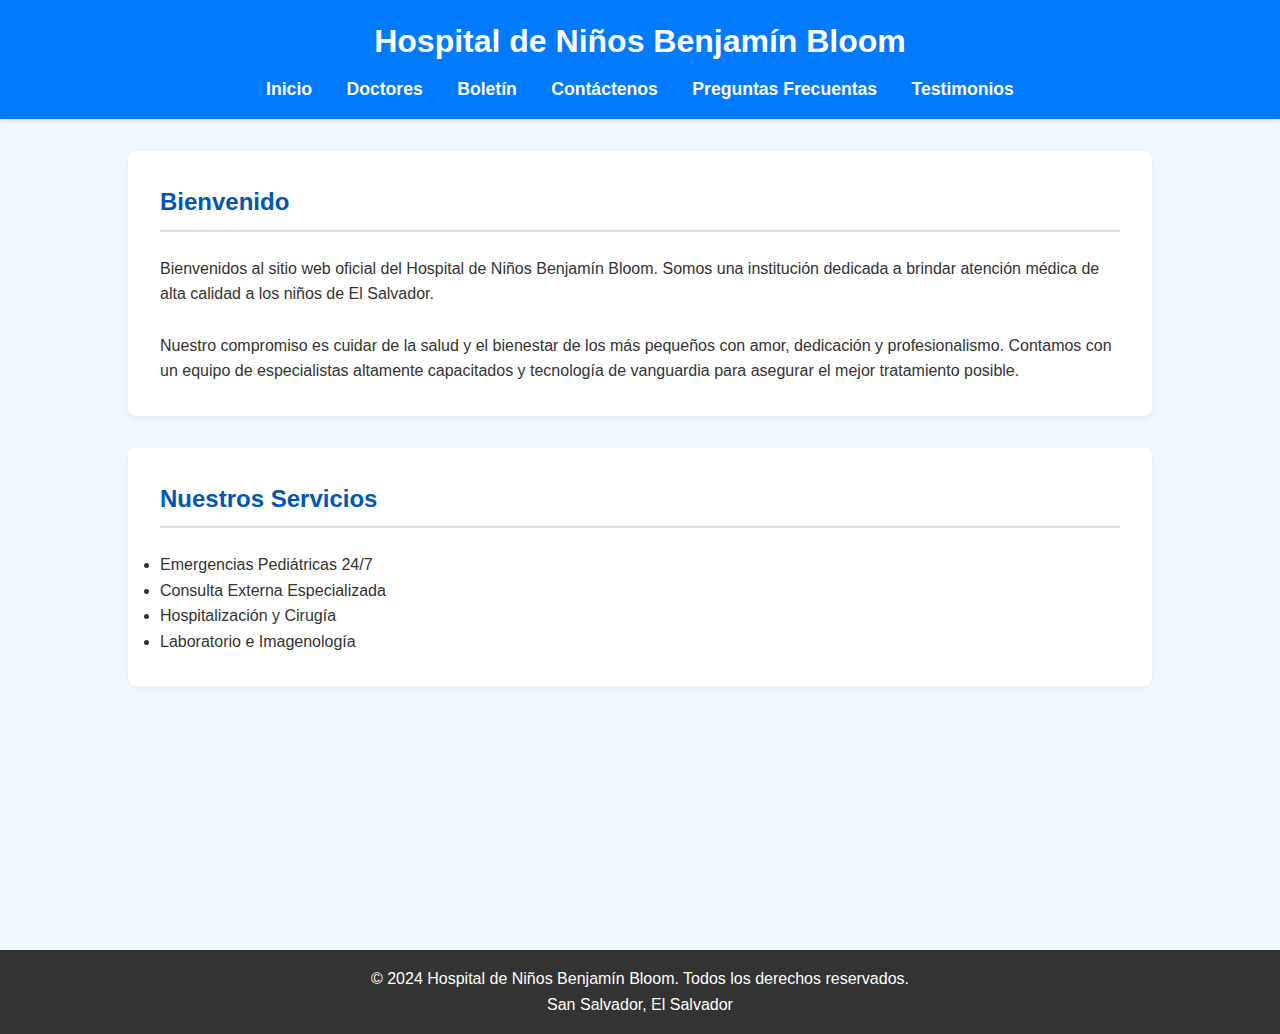
<file: index.html>
<!DOCTYPE html>
<html lang="es">

<head>
    <meta charset="UTF-8">
    <meta name="viewport" content="width=device-width, initial-scale=1.0">
    <title>Hospital de Niños Benjamín Bloom - Inicio</title>
    <link rel="stylesheet" href="styles.css">
</head>

<body>
    <header>
        <!-- El menú se carga dinámicamente desde main.js -->
    </header>

    <main class="container">
        <section>
            <h2>Bienvenido</h2>
            <p>Bienvenidos al sitio web oficial del Hospital de Niños Benjamín Bloom. Somos una institución dedicada a
                brindar atención médica de alta calidad a los niños de El Salvador.</p>
            <br>
            <p>Nuestro compromiso es cuidar de la salud y el bienestar de los más pequeños con amor, dedicación y
                profesionalismo. Contamos con un equipo de especialistas altamente capacitados y tecnología de
                vanguardia para asegurar el mejor tratamiento posible.</p>
        </section>

        <section>
            <h2>Nuestros Servicios</h2>
            <ul>
                <li>Emergencias Pediátricas 24/7</li>
                <li>Consulta Externa Especializada</li>
                <li>Hospitalización y Cirugía</li>
                <li>Laboratorio e Imagenología</li>
            </ul>
        </section>
    </main>

   <footer>
    <!--  Footer en el JS -->
    </footer>
    <script src="main.js"></script>
</body>

</html>
</file>
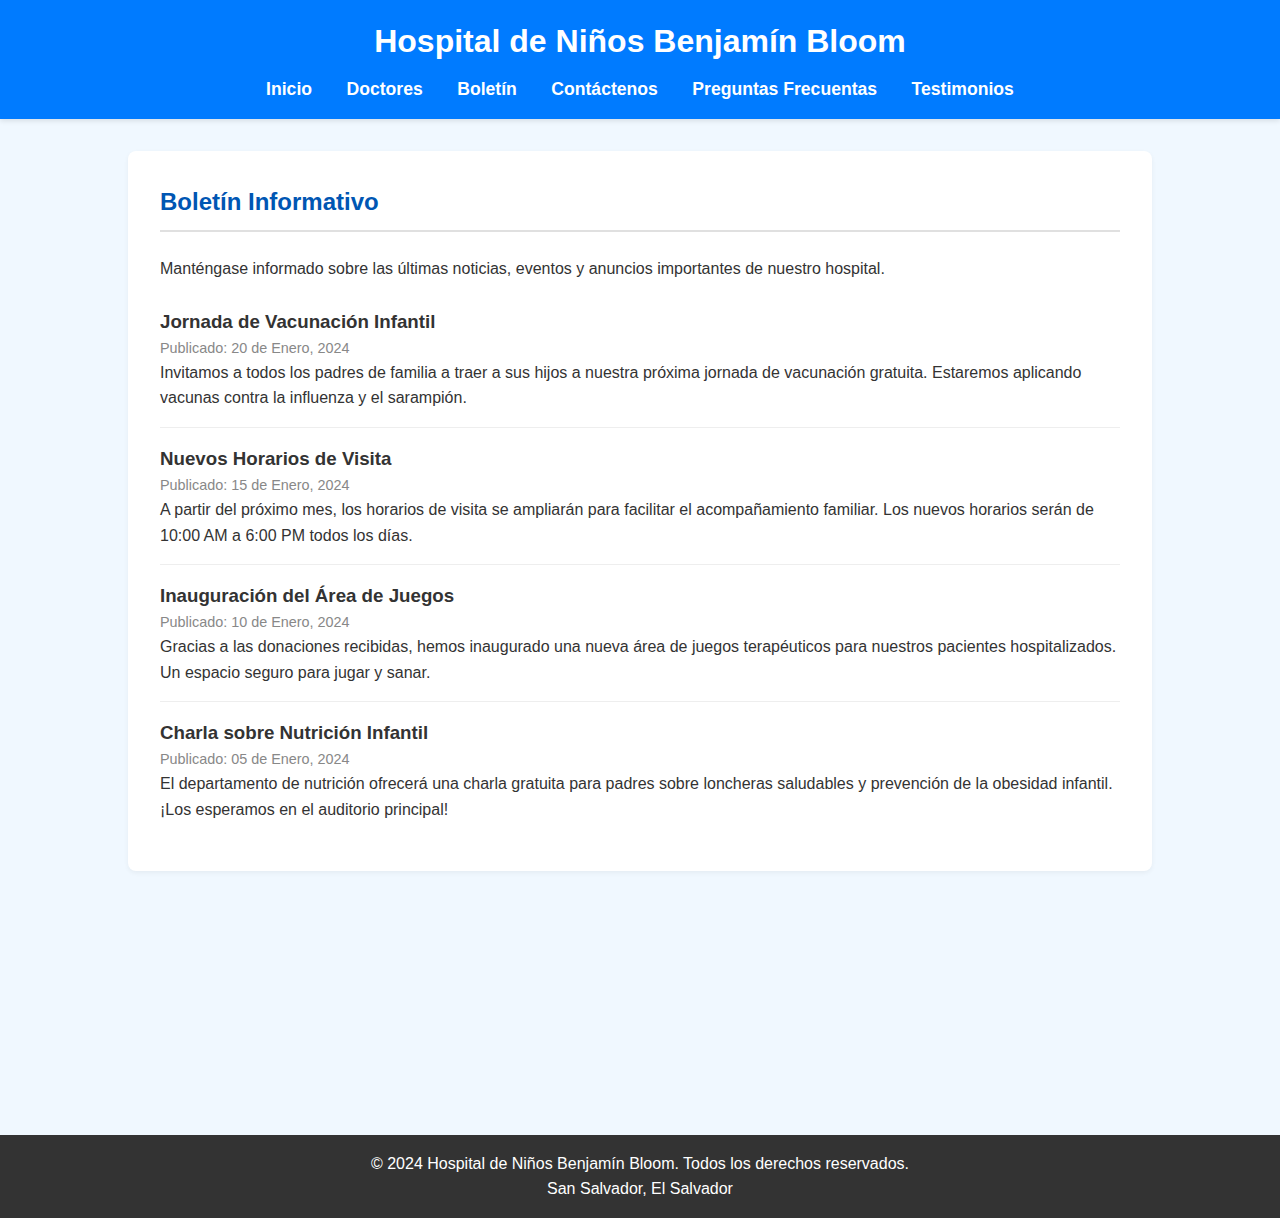
<file: boletin.html>
<!DOCTYPE html>
<html lang="es">

<head>
    <meta charset="UTF-8">
    <meta name="viewport" content="width=device-width, initial-scale=1.0">
    <title>Hospital de Niños Benjamín Bloom - Boletín</title>
    <link rel="stylesheet" href="styles.css">
</head>

<body>
    <header>
        <!-- El menú se carga dinámicamente desde main.js -->
    </header>

    <main class="container">
        <section>
            <h2>Boletín Informativo</h2>
            <p>Manténgase informado sobre las últimas noticias, eventos y anuncios importantes de nuestro hospital.</p>
            <br>

            <div class="news-list">
                <!-- Noticia 1 -->
                <article class="news-item">
                    <h3>Jornada de Vacunación Infantil</h3>
                    <p class="news-date">Publicado: 20 de Enero, 2024</p>
                    <p>Invitamos a todos los padres de familia a traer a sus hijos a nuestra próxima jornada de
                        vacunación gratuita. Estaremos aplicando vacunas contra la influenza y el sarampión.</p>
                </article>

                <!-- Noticia 2 -->
                <article class="news-item">
                    <h3>Nuevos Horarios de Visita</h3>
                    <p class="news-date">Publicado: 15 de Enero, 2024</p>
                    <p>A partir del próximo mes, los horarios de visita se ampliarán para facilitar el acompañamiento
                        familiar. Los nuevos horarios serán de 10:00 AM a 6:00 PM todos los días.</p>
                </article>

                <!-- Noticia 3 -->
                <article class="news-item">
                    <h3>Inauguración del Área de Juegos</h3>
                    <p class="news-date">Publicado: 10 de Enero, 2024</p>
                    <p>Gracias a las donaciones recibidas, hemos inaugurado una nueva área de juegos terapéuticos para
                        nuestros pacientes hospitalizados. Un espacio seguro para jugar y sanar.</p>
                </article>

                <!-- Noticia 4 -->
                <article class="news-item">
                    <h3>Charla sobre Nutrición Infantil</h3>
                    <p class="news-date">Publicado: 05 de Enero, 2024</p>
                    <p>El departamento de nutrición ofrecerá una charla gratuita para padres sobre loncheras saludables
                        y prevención de la obesidad infantil. ¡Los esperamos en el auditorio principal!</p>
                </article>
            </div>
        </section>
    </main>

    <footer>
      <!-- Footer a través de JS -->
    </footer>
    <script src="main.js"></script>
</body>

</html>
</file>
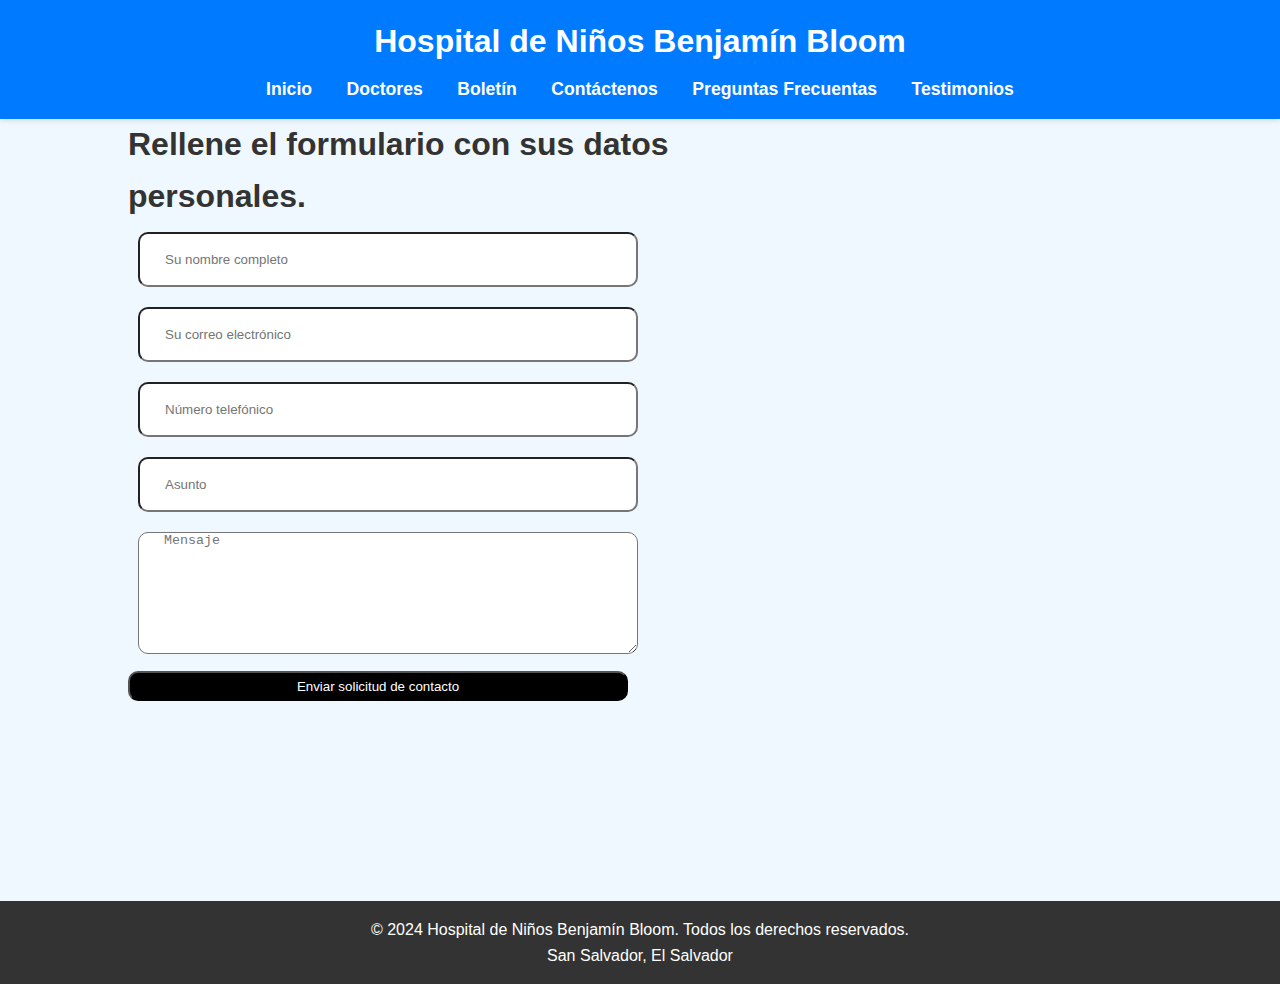
<file: contactenos.html>
<!DOCTYPE html>
<html lang="en">

<head>
    <meta charset="utf-8">
    <title>Hospital de Niños Benjamín Bloom - contactenos</title>
    <meta content="width=device-width, initial-scale=1.0" name="viewport">

    <link href="styles.css" rel="stylesheet">
</head>

<body>

    <header></header>

    <div>
        <div class="container">
            <div style="max-width: 600px;">
                <h1>Rellene el formulario con sus datos personales.</h1>
            </div>
            <div>
                <div>
                    <div>
                        <form>
                            <div>
                                <div>
                                    <input type="text" name="from_allName" class="form-control"
                                        placeholder="Su nombre completo" required style="height: 55px;">
                                </div>
                                <div>
                                    <input type="email" name="from_email" class="form-control"
                                        placeholder="Su correo electrónico" required style="height: 55px;">
                                </div>
                                <div>
                                    <input type="tel" name="from_phoneNumber" class="form-control border-0 px-4"
                                        placeholder="Número telefónico"
                                        style="height: 55px;">

                                </div>
                                <div>
                                    <input type="text" name="subject" id="subject" class="form-control"
                                        placeholder="Asunto" style="height: 55px;">
                                </div>
                                <div>
                                    <textarea name="message" id="message" class="form-control" rows="8"
                                        placeholder="Mensaje" required></textarea>
                                </div>
                                <div>
                                    <button id="sendBtn" class="btn btn-primary w-100 py-3" type="submit">
                                        Enviar solicitud de contacto
                                    </button>
                                </div>
                            </div>
                        </form>
                    </div>
                </div>
            </div>
        </div>
    </div>

    <footer>
    </footer>

    <script src="main.js"> </script>
</body>

</html>
</file>
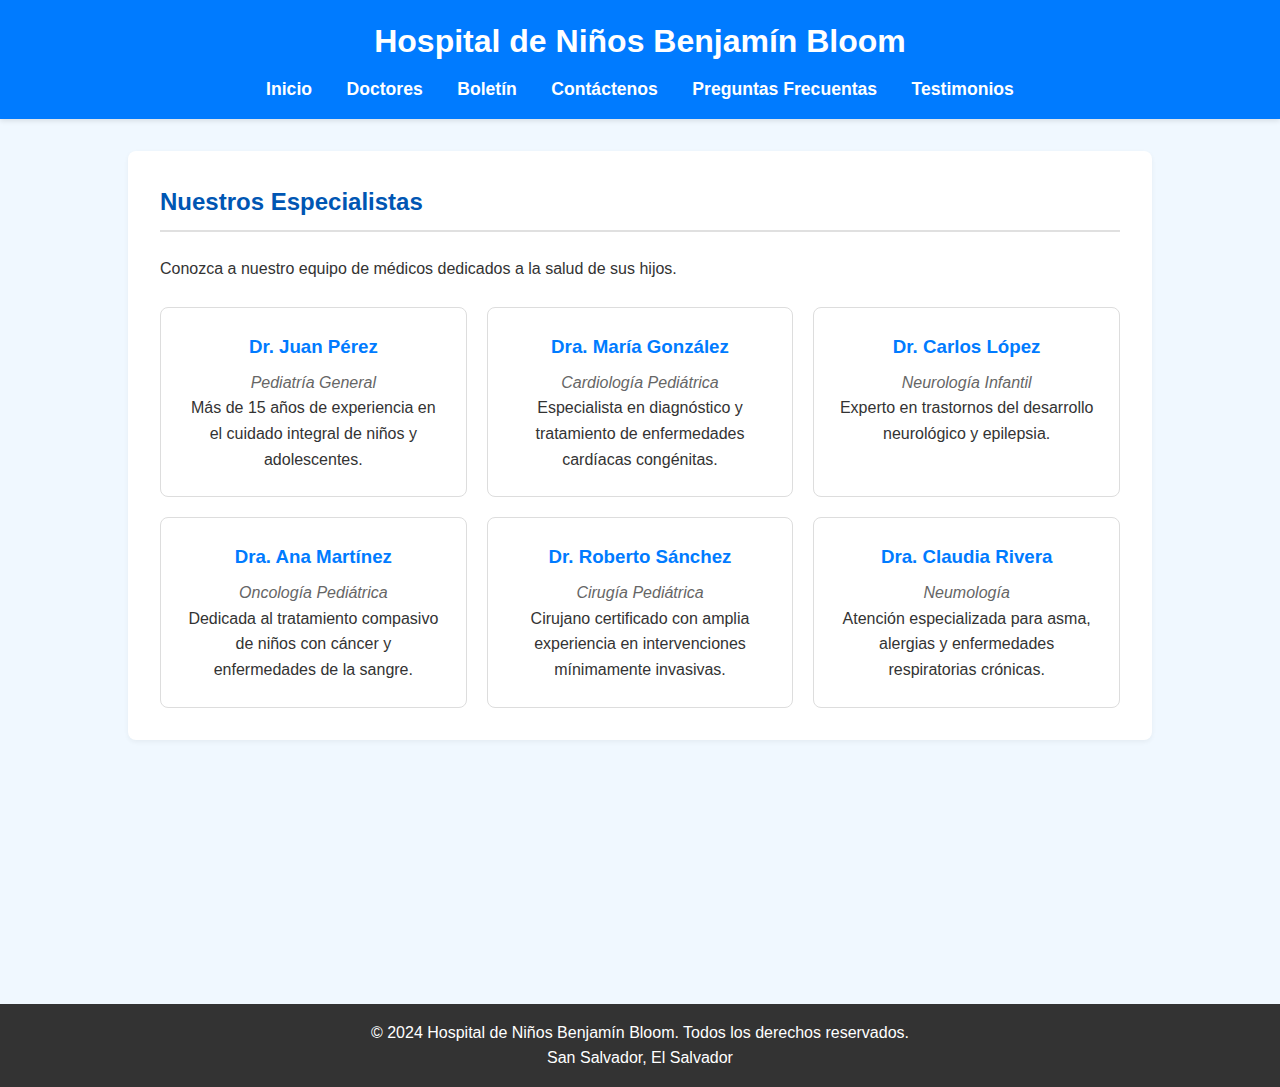
<file: doctores.html>
<!DOCTYPE html>
<html lang="es">

<head>
    <meta charset="UTF-8">
    <meta name="viewport" content="width=device-width, initial-scale=1.0">
    <title>Hospital de Niños Benjamín Bloom - Doctores</title>
    <link rel="stylesheet" href="styles.css">
</head>

<body>
    <header>
        <!-- El menú se carga dinámicamente desde main.js -->
    </header>

    <main class="container">
        <section>
            <h2>Nuestros Especialistas</h2>
            <p>Conozca a nuestro equipo de médicos dedicados a la salud de sus hijos.</p>
            <br>

            <div class="doctor-grid">
                <!-- Doctor 1 -->
                <div class="doctor-card">
                    <h3>Dr. Juan Pérez</h3>
                    <p class="specialty">Pediatría General</p>
                    <p>Más de 15 años de experiencia en el cuidado integral de niños y adolescentes.</p>
                </div>

                <!-- Doctor 2 -->
                <div class="doctor-card">
                    <h3>Dra. María González</h3>
                    <p class="specialty">Cardiología Pediátrica</p>
                    <p>Especialista en diagnóstico y tratamiento de enfermedades cardíacas congénitas.</p>
                </div>

                <!-- Doctor 3 -->
                <div class="doctor-card">
                    <h3>Dr. Carlos López</h3>
                    <p class="specialty">Neurología Infantil</p>
                    <p>Experto en trastornos del desarrollo neurológico y epilepsia.</p>
                </div>

                <!-- Doctor 4 -->
                <div class="doctor-card">
                    <h3>Dra. Ana Martínez</h3>
                    <p class="specialty">Oncología Pediátrica</p>
                    <p>Dedicada al tratamiento compasivo de niños con cáncer y enfermedades de la sangre.</p>
                </div>

                <!-- Doctor 5 -->
                <div class="doctor-card">
                    <h3>Dr. Roberto Sánchez</h3>
                    <p class="specialty">Cirugía Pediátrica</p>
                    <p>Cirujano certificado con amplia experiencia en intervenciones mínimamente invasivas.</p>
                </div>
                <!-- Doctor 6 -->
                <div class="doctor-card">
                    <h3>Dra. Claudia Rivera</h3>
                    <p class="specialty">Neumología</p>
                    <p>Atención especializada para asma, alergias y enfermedades respiratorias crónicas.</p>
                </div>
            </div>
        </section>
    </main>

    <footer>
        <!-- Footer en el JS -->
    </footer>
    <script src="main.js"></script>
</body>

</html>
</file>
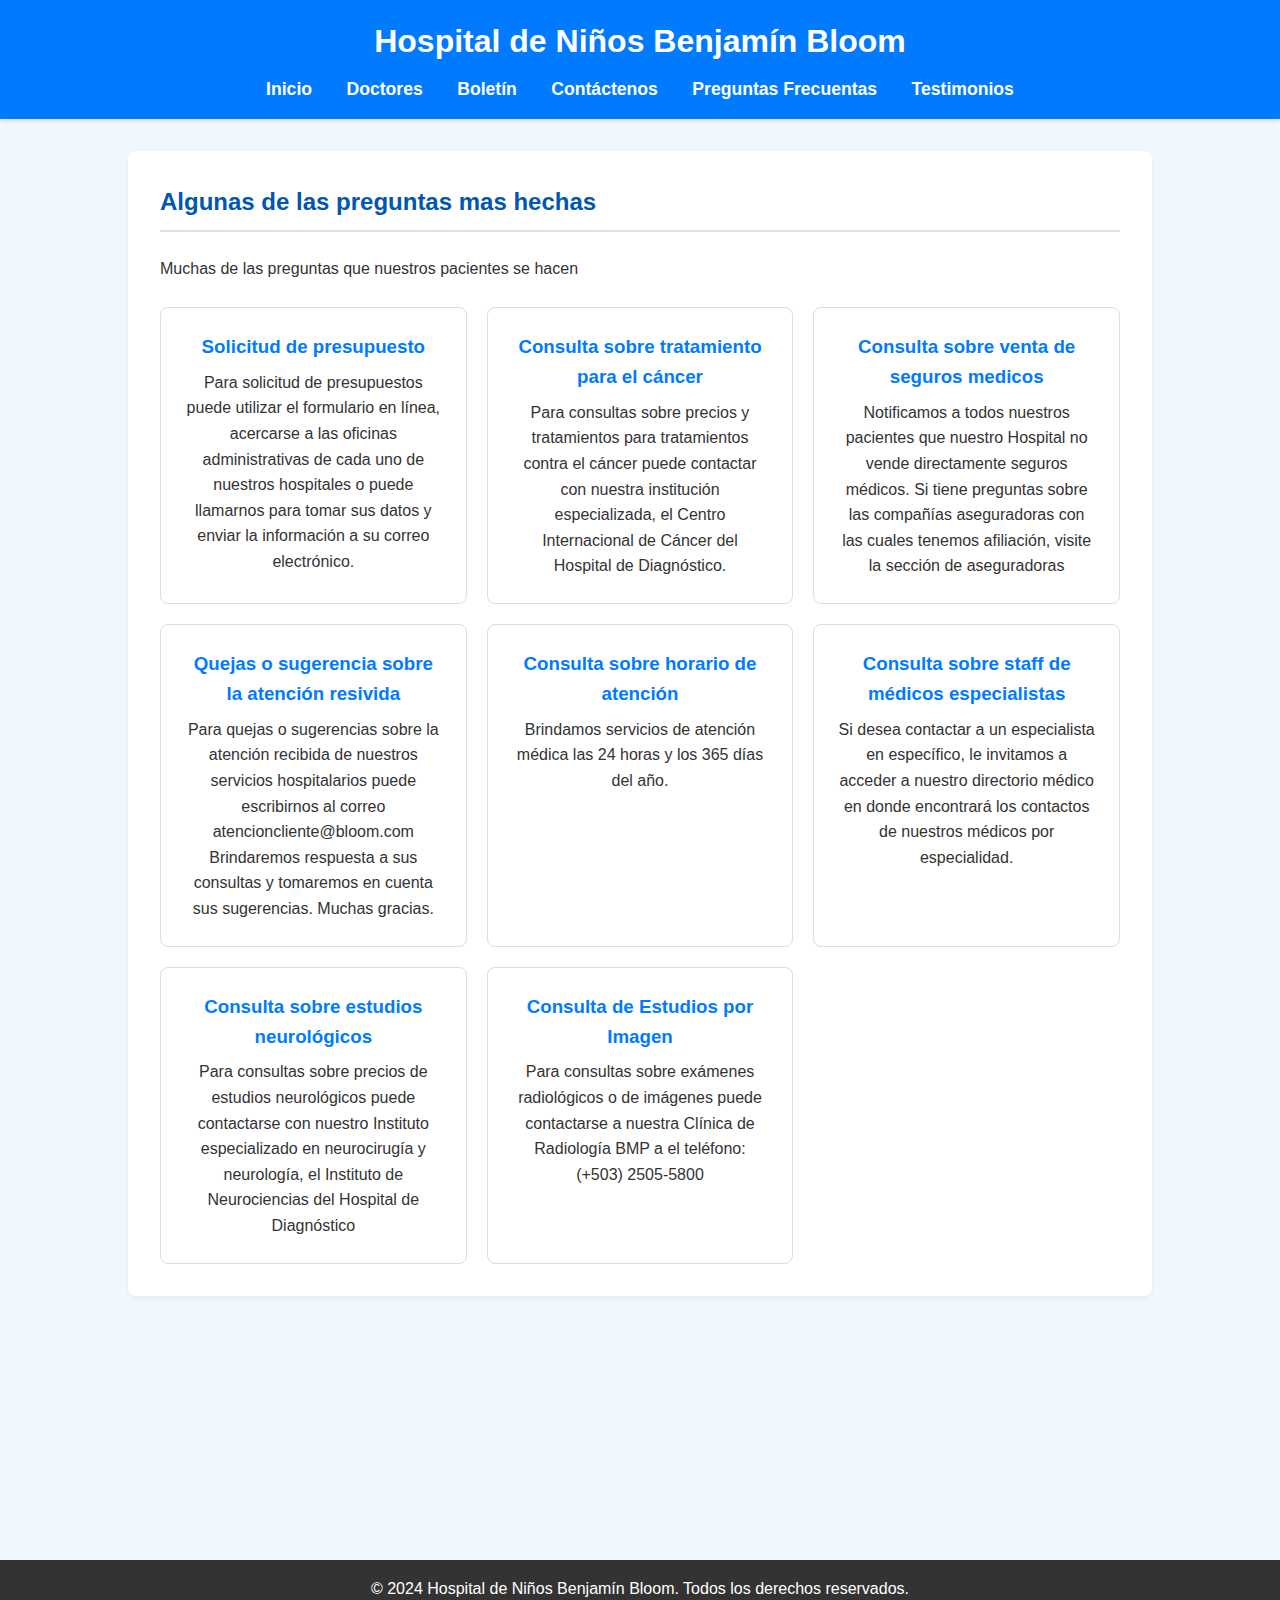
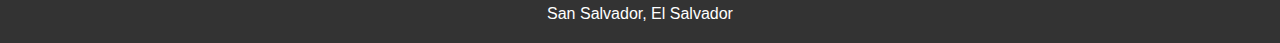
<file: FAQ.html>
<!DOCTYPE html>
<html lang="en">
<head>
    <meta charset="UTF-8">
    <meta name="viewport" content="width=device-width, initial-scale=1.0">
    <title>Hospital de Niños Benjamín Bloom - Preguntas frecuentes</title>
    <link rel="stylesheet" href="styles.css">
</head>
<body>
    <header>
    </header>

    <main class="container">
        <section>
            <h2>Algunas de las preguntas mas hechas</h2>
            <p>Muchas de las preguntas que nuestros pacientes se hacen </p>
            <br>

            <div class="doctor-grid">
                <!-- Pregunta Frecuente 1 -->
                <div class="doctor-card">
                    <h3>Solicitud de presupuesto</h3>
                    <p>Para solicitud de presupuestos puede utilizar el formulario en línea, acercarse a las oficinas administrativas de cada uno de nuestros hospitales o puede llamarnos para tomar sus datos y enviar la información a su correo electrónico.</p>
                </div>

                <!-- Pregunta Frecuente 2 -->
                <div class="doctor-card">
                    <h3>Consulta sobre tratamiento para el cáncer</h3>
                    <p>Para consultas sobre precios y tratamientos para tratamientos contra el cáncer puede contactar con nuestra institución especializada, el Centro Internacional de Cáncer del Hospital de Diagnóstico.</p>
                </div>

                <!-- Pregunta Frecuente 3 -->
                <div class="doctor-card">
                    <h3>Consulta sobre venta de seguros medicos</h3>
                    <p>Notificamos a todos nuestros pacientes que nuestro Hospital no vende directamente seguros médicos. Si tiene preguntas sobre las compañías aseguradoras con las cuales tenemos afiliación, visite la sección de aseguradoras</p>
                </div>

                <!-- Pregunta Frecuente 4 -->
                <div class="doctor-card">
                    <h3>Quejas o sugerencia sobre la atención resivida</h3>
                    <p>Para quejas o sugerencias sobre la atención recibida de nuestros servicios hospitalarios puede escribirnos al correo atencioncliente@bloom.com Brindaremos respuesta a sus consultas y tomaremos en cuenta sus sugerencias. Muchas gracias.</p>
                </div>

                <!-- Pregunta Frecuente 5 -->
                <div class="doctor-card">
                    <h3>Consulta sobre horario de atención</h3>
                    <p>Brindamos servicios de atención médica las 24 horas y los 365 días del año.</p>
                </div>
                <!-- Pregunta Frecuente 6 -->
                <div class="doctor-card">
                    <h3>Consulta sobre staff de médicos especialistas</h3>
                    <p>Si desea contactar a un especialista en específico, le invitamos a acceder a nuestro directorio médico en donde encontrará los contactos de nuestros médicos por especialidad.</p>
                </div>
                <!-- Pregunta Frecuente 7 -->
                <div class="doctor-card">
                    <h3>Consulta sobre estudios neurológicos</h3>
                    <p>Para consultas sobre precios de estudios neurológicos puede contactarse con nuestro Instituto especializado en neurocirugía y neurología, el Instituto de Neurociencias del Hospital de Diagnóstico</p>
                </div>
                <!-- Pregunta Frecuente 7 -->
                <div class="doctor-card">
                    <h3>Consulta de Estudios por Imagen</h3>
                    <p>Para consultas sobre exámenes radiológicos o de imágenes puede contactarse a nuestra Clínica de Radiología BMP a el teléfono: (+503) 2505-5800</p>
                </div>
            </div>
        </section>
    </main>

    <footer>
        <div class="container">
            <p>&copy; 2024 Hospital de Niños Benjamín Bloom. Todos los derechos reservados.</p>
            <p>San Salvador, El Salvador</p>
        </div>
    </footer>
    <script src="main.js"></script>
</body>
</html>
</file>
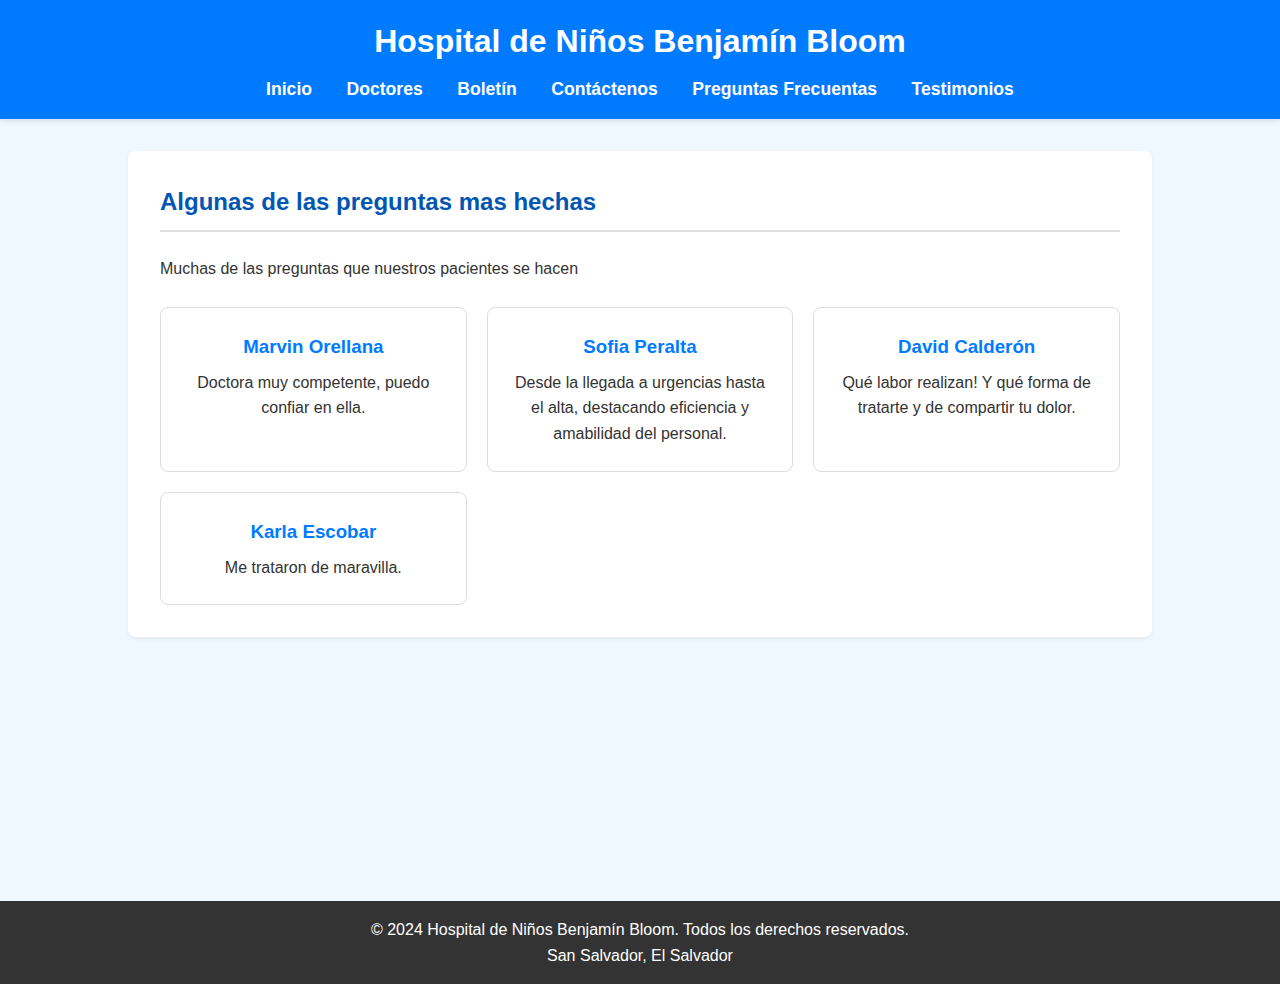
<file: testimonios.html>
<!DOCTYPE html>
<html lang="en">
<head>
    <meta charset="UTF-8">
    <meta name="viewport" content="width=device-width, initial-scale=1.0">
    <title>Testimonios</title>
    <link rel="stylesheet" href="styles.css">
</head>
<body>
    <header>
    </header>
    <main class="container">
        <section>
            <h2>Algunas de las preguntas mas hechas</h2>
            <p>Muchas de las preguntas que nuestros pacientes se hacen </p>
            <br>
 
            <div class="doctor-grid">
                <div class="doctor-card">
                    <h3>Marvin Orellana</h3>
                    <p>Doctora muy competente, puedo confiar en ella.</p>
                </div>
                <div class="doctor-card">
                    <h3>Sofia Peralta</h3>
                    <p> Desde la llegada a urgencias hasta el alta, destacando eficiencia y amabilidad del personal.</p>
                </div>
 
                <div class="doctor-card">
                    <h3>David Calderón</h3>
                    <p>Qué labor realizan! Y qué forma de tratarte y de compartir tu dolor.</p>
                </div>
 
                <div class="doctor-card">
                    <h3>Karla Escobar</h3>
                    <p>Me trataron de maravilla.</p>
                </div>
 
            </div>
        </section>
    </main>

    <footer>
        <!-- Footer en el JS -->
    </footer>
    
    <script src="main.js"></script>
</body>
</html>
</file>
<file: styles.css>
/* Reset básico */
* {
    margin: 0;
    padding: 0;
    box-sizing: border-box;
}

body {
    font-family: 'Segoe UI', Tahoma, Geneva, Verdana, sans-serif;
    line-height: 1.6;
    background-color: #f0f8ff;
    color: #333;
}

/* Encabezado y Navegación */
header {
    background-color: #007bff;
    color: white;
    padding: 1rem 0;
    box-shadow: 0 2px 5px rgba(0, 0, 0, 0.1);
}

.container {
    width: 80%;
    margin: 0 auto;
    max-width: 1200px;
}

header h1 {
    text-align: center;
    margin-bottom: 0.5rem;
}

nav ul {
    list-style: none;
    text-align: center;
}

nav ul li {
    display: inline;
    margin: 0 15px;
}

nav ul li a {
    color: white;
    text-decoration: none;
    font-weight: bold;
    font-size: 1.1rem;
}

nav ul li a:hover {
    text-decoration: underline;
}

/* Contenido Principal */
main {
    padding: 2rem 0;
    min-height: 400px;
}
section {
    background: white;
    padding: 2rem;
    border-radius: 8px;
    box-shadow: 0 2px 5px rgba(0, 0, 0, 0.05);
    margin-bottom: 2rem;
}

h2 {
    color: #0056b3;
    border-bottom: 2px solid #e0e0e0;
    padding-bottom: 0.5rem;
    margin-bottom: 1.5rem;
}

/* Pie de página */
footer {
    text-align: center;
    padding: 1rem 0;
    background-color: #333;
    color: white;
    margin-top: 200px;
}

/* Estilos específicos para tarjetas de doctores */
.doctor-grid {
    display: grid;
    grid-template-columns: repeat(auto-fit, minmax(250px, 1fr));
    gap: 20px;
}

.doctor-card {
    border: 1px solid #ddd;
    border-radius: 8px;
    padding: 1.5rem;
    text-align: center;
    background-color: #fff;
    transition: transform 0.2s;
}

.doctor-card:hover {
    transform: translateY(-5px);
    box-shadow: 0 5px 15px rgba(0, 0, 0, 0.1);
}

.doctor-card h3 {
    color: #007bff;
    margin-bottom: 0.5rem;
}

.specialty {
    color: #666;
    font-style: italic;
}

/* Noticias */
.news-item {
    border-bottom: 1px solid #eee;
    padding-bottom: 1rem;
    margin-bottom: 1rem;
}

.news-item:last-child {
    border-bottom: none;
    margin-bottom: 0;
}

.news-date {
    font-size: 0.9rem;
    color: #888;
}


.form-control{
    border-radius: 10px;
    width: 500px;
    margin: 10px;
    padding-left: 25px;
}

.btn{
    border-radius: 10px;
    background-color: black;
    color: white;
    width: 500px;
    height: 30px;
}
</file>
